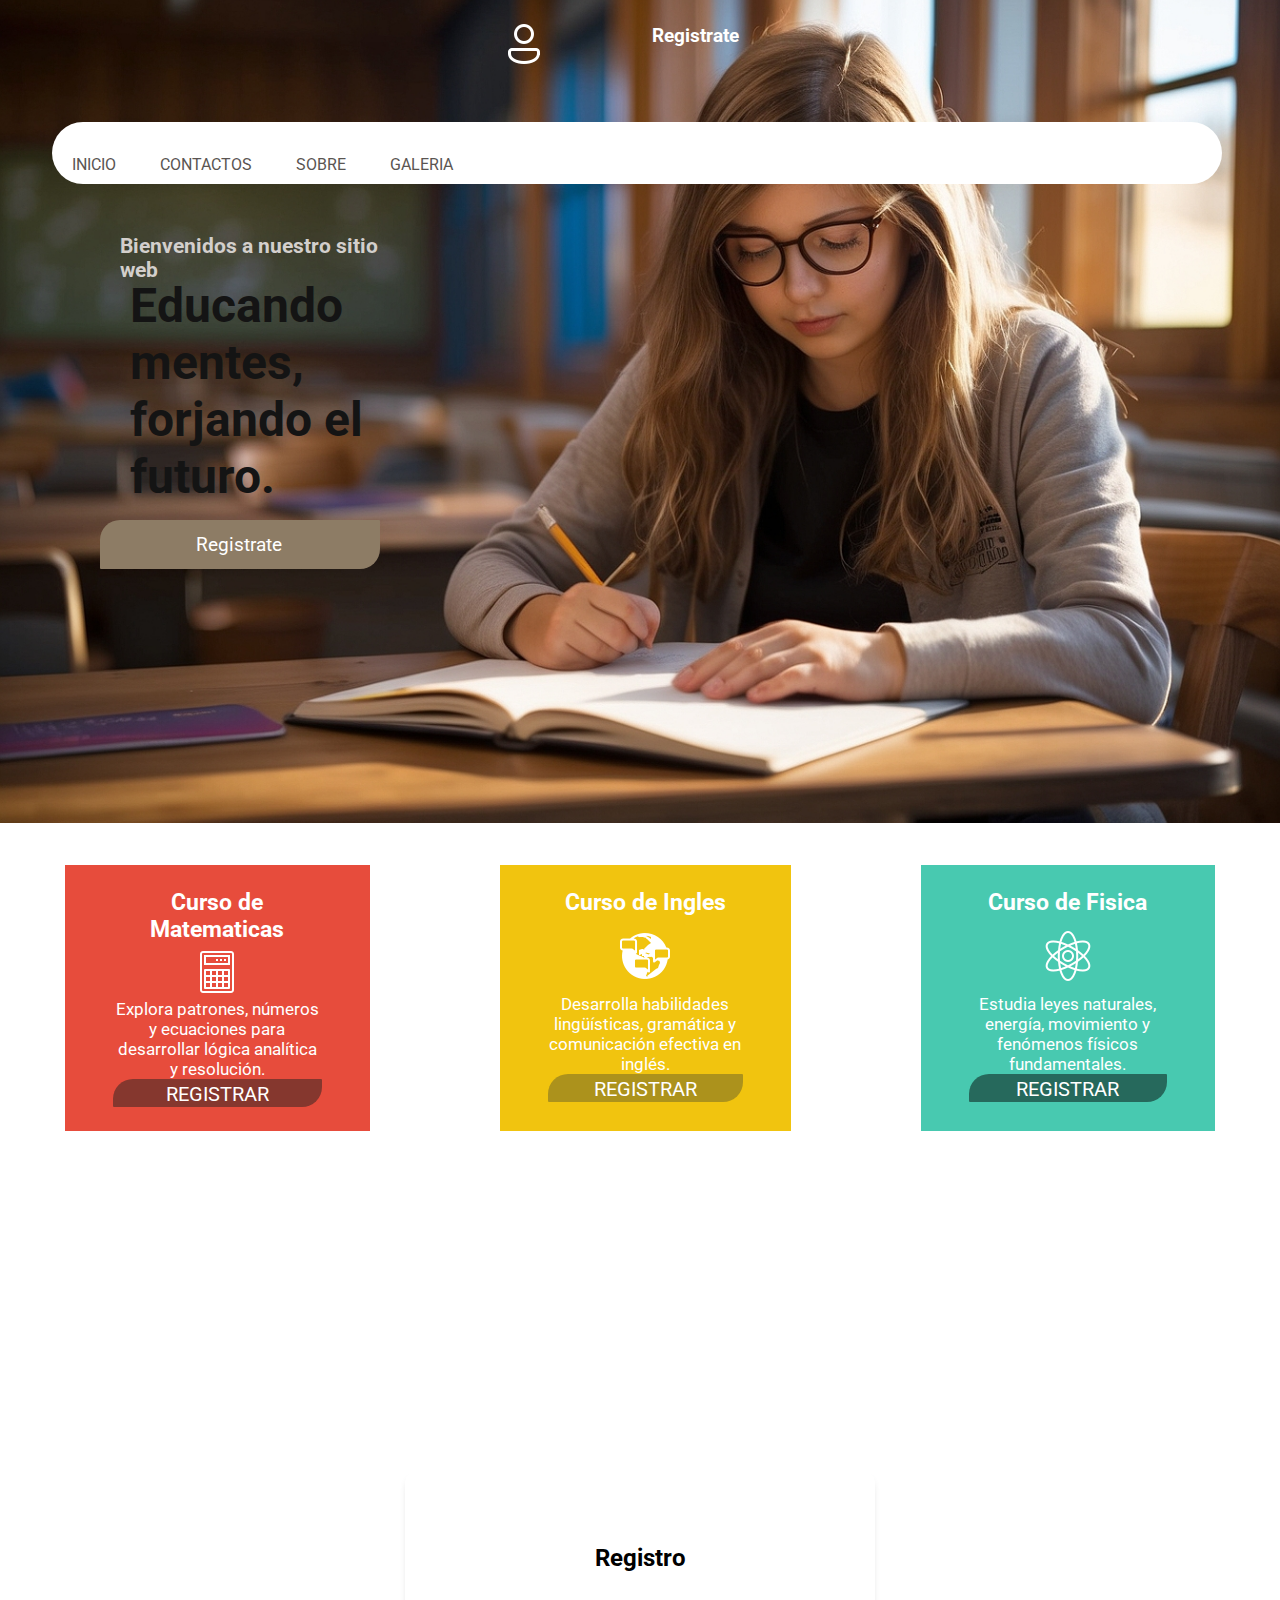
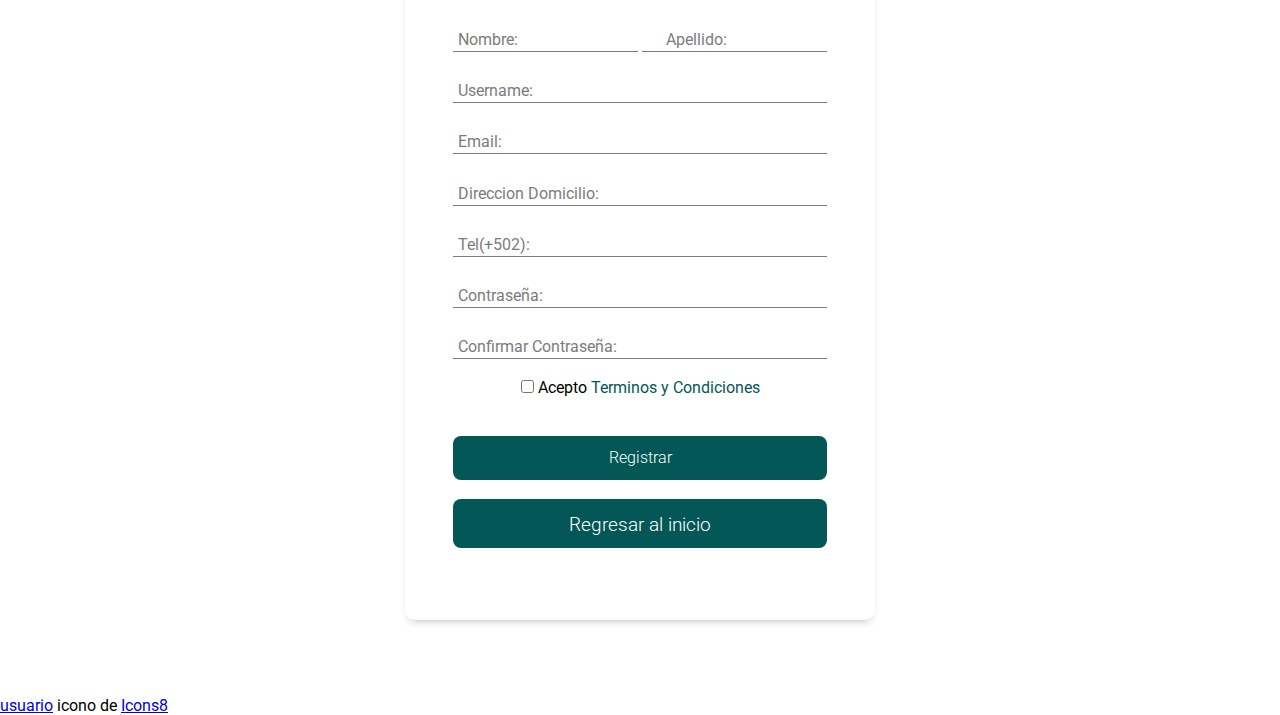
<file: Index.html>
<!DOCTYPE html>
<html lang="es">
<head>
    <meta charset="UTF-8">
    <meta name="viewport" content="width=device-width, initial-scale=1.0">
    <title>Kids Garden</title>
    <link rel="stylesheet" href="css/estilos.css"> 
</head>
<body>
    <section id="inicio"></section>
    <header>
        <img src="jpg/icons8-usuario-48.png" alt="">
        <nav class="nave">
            <h4 id="usuario" class="usuario"><a class="input_container" href="#cuerpo">Registrate</a></h4>
        <ul class="menu">
            <li><a href="#">INICIO</a></li>
            <li><a href="#">CONTACTOS</a></li>
            <li><a href="#">SOBRE</a></li>
            <li><a href="#">GALERIA</a></li>
        </ul>
        </nav>
        <h3 class="sub_title">Bienvenidos a nuestro sitio web</h3>
        <h1 class="titulo">Educando mentes, forjando el futuro.</h1>
        <div class="container"><a class="input_container" href="#cuerpo">Registrate</a></div>
    </header>
    <div class="group_cards">
        <div class="tarjeta1">
            <h3 class="titu_curso">Curso de Matematicas</h3>
            <img src="jpg/icons8-calculadora-50.png" class="calculadora">
            <p class="text">Explora patrones, números y ecuaciones para desarrollar lógica analítica y resolución.</p>
            <div class="registro_mate"><a href="paginas/mate.html" class="a_redirigir">REGISTRAR</a></div>
            
        </div>
        <div class="tarjeta2">
            <h3 class="titu_curso">Curso de Ingles</h3>
            <div class="contorno">
                <img src="jpg/icons8-idioma-50.png" class="idioma">
            </div>
            <p class="text">Desarrolla habilidades lingüísticas, gramática y comunicación efectiva en inglés.</p>
            <div class="registro_ingle"><a href="paginas/ingles.html" class="a_redirigir">REGISTRAR</a></div>
            
        </div>
        <div class="tarjeta3">
            <h3 class="titu_curso">Curso de Fisica</h3>
            <div class="contorno">
                <img src="jpg/icons8-física-50.png" class="idioma">
            </div>
            <p class="text">Estudia leyes naturales, energía, movimiento y fenómenos físicos fundamentales.</p>
            <div class="registro_fifu"><a href="paginas/fifu.html" class="a_redirigir">REGISTRAR</a></div>
            
        </div> 
    </div>
    <section id="cuerpo">
        <div class="cuerpo" >
            <form action="" class="form" novalidate>
                <h2 class="form_tite">Registro</h2>
                <div class="form_container">
                    <div class="form_group">
                        <input type="text"  name="nombre" id="nombre" class="input_one" placeholder=" ">
                        <label for="nombre" class="label1">Nombre:</label>
                        <span class="line_one"></span>
                        <input type="text"  name="apellido" id="apellido" class="input_two" placeholder=" ">
                        <label for="apellido" class="label2">Apellido:</label>
                        <span class="line_two"></span>
                        <div class="error"></div>
                    </div>
                    <div class="form_group">
                        <input type="text"  name="user" id="user" class="form_input" placeholder=" ">
                        <label for="user" class="form_label">Username:</label>
                        <span class="form_line"></span>
                        <div class="error"></div>
                    </div>
                    <div class="form_group">
                        <input type="text"  name="email" id="email" class="form_input" placeholder=" ">
                        <label for="email" class="form_label">Email:</label>
                        <span class="form_line"></span>
                        <div class="error"></div>
                    </div>
                    <div class="form_group">
                        <input type="text"  name="adress" id="adress" class="form_input" placeholder=" ">
                        <label for="adress" class="form_label">Direccion Domicilio:</label>
                        <span class="form_line"></span>
                        <div class="error"></div>
                    </div>
                    <div class="form_group">
                        <input type="number"  name="num" id="num" class="form_input" placeholder=" " min="8" max="8">
                        <label for="num" class="form_label">Tel(+502):</label>
                        <span class="form_line"></span>
                        <div class="error"></div>
                    </div>
                    <div class="form_group">
                        <input type="password"  name="pass" id="pass" class="form_input" placeholder=" ">
                        <label for="pass" class="form_label">Contraseña:</label>
                        <span class="form_line"></span>
                        <div class="error"></div>
                    </div>
                    <div class="form_group">
                        <input type="password"  name="pass" id="pass" class="form_input" placeholder=" ">
                        <label for="pass" class="form_label">Confirmar Contraseña:</label>
                        <span class="form_line"></span>
                        <div class="error"></div>
                    </div>
                    <div><input type="checkbox"> Acepto <a href="#" class="regi_a">Terminos y Condiciones</a></div>
                    <h4 id="guardado" class="guardado"></h4>
                    <input type="submit" class="form_submit" value="Registrar"  onclick="">
                    <div class="form_submit"><a class="input_container" href="#inicio">Regresar al inicio</a></div>
                </div>
            </form>
            <div class="error"></div>
        </div>
    </section>
    <a target="_blank" href="https://icons8.com/icon/zxB19VPoVLjK/usuario">usuario</a> icono de <a target="_blank" href="https://icons8.com">Icons8</a>
</body>
<script src="js/registro.js"></script>
</html>
</file>
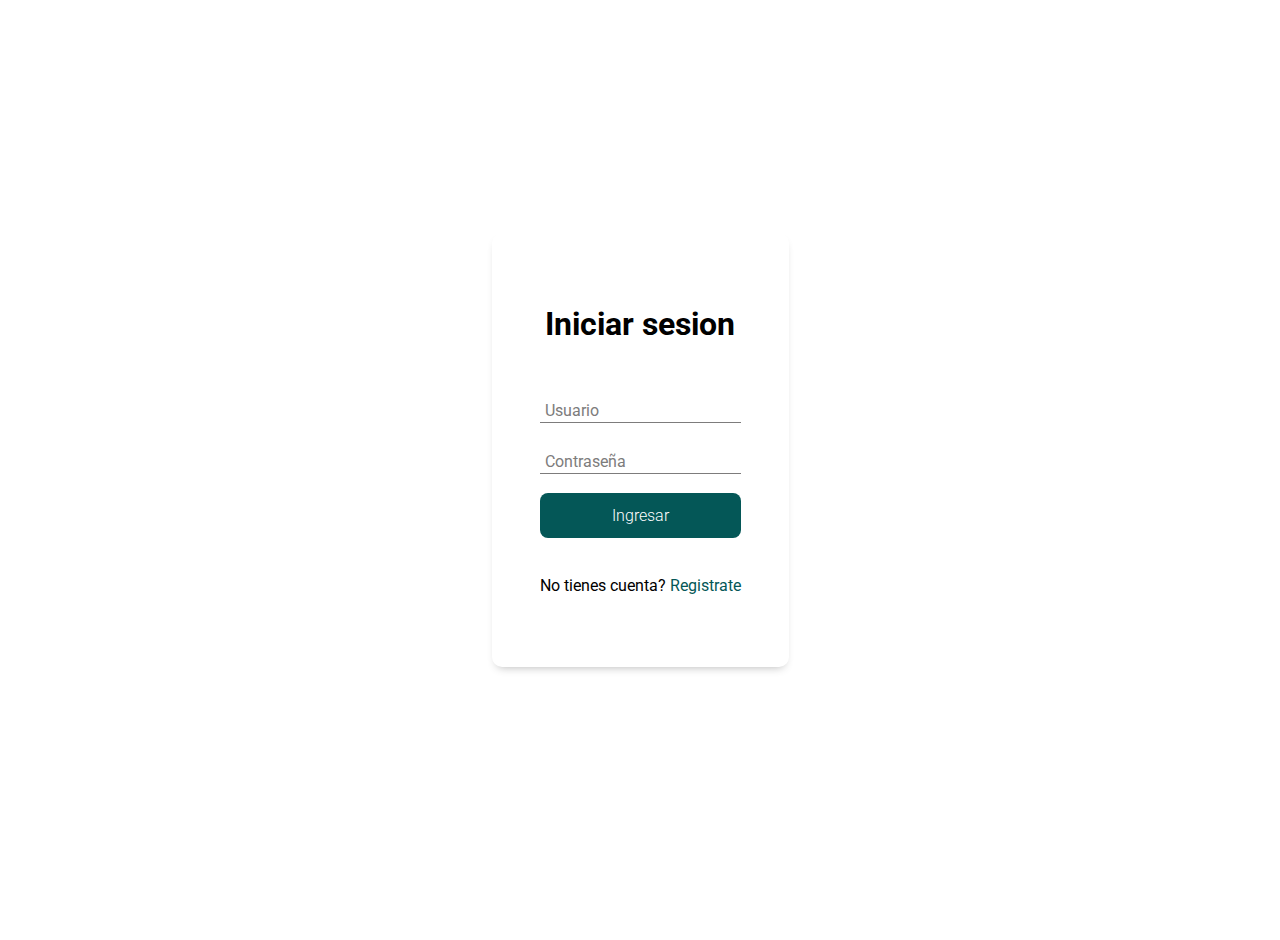
<file: paginas/fifu.html>
<!DOCTYPE html>
<html lang="es">
<head>
    <meta charset="UTF-8">
    <meta name="viewport" content="width=device-width, initial-scale=1.0">
    <title>Curso de Fisica</title>
</head>
<body>
    <div class="cuerpo">
        <form class="form" calaction="datos.js">
            <h2 class="form_title">Iniciar sesion</h2>
            <div class="form_container">
                <div class="form_group">
                    <input type="text" name="user" id="user" class="form_input" placeholder=" ">
                    <label for="user" class="form_label">Usuario</label>
                    <span class="form_line"></span>
                </div>
                <div class="form_group">
                    <input type="password" name="pass" id="pass" class="form_input" placeholder=" ">
                    <label for="pass" class="form_label">Contraseña </label>
                    <span class="form_line"></span>
                </div>
                <button id="botton" class="form_submit" onclick="mostar()" href="#prueba"><a href="#prueba">Ingresar</a></button>
                <h4 id="respuesta"></h4>
                <p id="respuesta" >No tienes cuenta? <a href="#" class="regi_a">Registrate</a></p>
            </div>
        </form>
    </div>
    <section id="prueba" class="prueba"></section>
    <div id="show">
        <div class="contenido">
            <img class="img_mate" src="../jpg/estudiante_fifu.jpg" >
            <div class="texto">
                <h3>Curso de Fisica</h3>
                <p >Introduccion a conceptos fundamentales que rigen el mundo físico que nos rodea. Los temas abarcan la mecánica, explorando el movimiento y las fuerzas; la termodinámica, que trata el calor y la energía; la electricidad y el magnetismo, que revelan los secretos de la electricidad y los imanes; y la óptica, que se ocupa del comportamiento de la luz. Además, se exploran principios básicos de la física cuántica y la relatividad. Este curso busca proporcionar a los principiantes una comprensión inicial de los fenómenos físicos, fomentando la curiosidad y sentando las bases para futuros estudios en esta disciplina.</p>
            </div>
        </div>
        <div class="test">
            <h1>QUIZ GAME</h1>
            <section id="p0">
                <h4>1- ¿Cuál de las siguientes unidades se utiliza para medir la velocidad?</h4>
                <label class="caja">
                    <input type="radio" value="1" name="p0" onclick="respuesta(0,this)">Newton
                </label>
                <label class="caja">
                    <input type="radio" value="2" name="p0" onclick="respuesta(0,this)">Metro
                </label>
                <label class="caja">
                    <input type="radio" value="3" name="p0" onclick="respuesta(0,this)">Kilometro por hora
                </label>
            </section>
            <section id="p1">
                <h4>2- ¿Qué ley de la física establece que "a toda acción le corresponde una reacción igual pero opuesta"?</h4>
                <label class="caja">
                    <input type="radio" value="1" name="p1"onclick="respuesta(1,this)">Ley de Coulomb
                </label>
                <label class="caja">
                    <input type="radio" value="2" name="p1"onclick="respuesta(1,this)">Ley de Newton
                </label>
                <label class="caja">
                    <input type="radio" value="3" name="p1" onclick="respuesta(1,this)">Ley de Ohm
                </label>
            </section>
            <section id="p2">
                <h4>3- ¿Cuál de las siguientes fuentes de energía es renovable?</h4>
                <label class="caja">
                    <input type="radio" value="1" name="p2" onclick="respuesta(2,this)">Carbon
                </label>
                <label class="caja">
                    <input type="radio" value="2" name="p2" onclick="respuesta(2,this)">Petroleo
                </label>
                <label class="caja">
                    <input type="radio" value="3" name="p2" onclick="respuesta(2,this)">Solar
                </label>
            </section>
            <section id="p3">
                <h4>4- ¿En qué unidad se mide la corriente eléctrica?</h4>
                <label class="caja">
                    <input type="radio" value="1" name="p3" onclick="respuesta(3,this)">Voltio
                </label>
                <label class="caja">
                    <input type="radio" value="2" name="p3"onclick="respuesta(3,this)">Amperio
                </label>
                <label class="caja">
                    <input type="radio" value="3" name="p3"onclick="respuesta(3,this)">Ohmio
                </label>
            </section>
            <section id="p4">
                <h4>5-  ¿Qué tipo de energía posee un objeto en movimiento?</h4>
                <label class="caja">
                    <input type="radio" value="1" name="p4" onclick="respuesta(4,this)">Energia termica
                </label>
                <label class="caja">
                    <input type="radio" value="2" name="p4" onclick="respuesta(4,this)">Energia potencial
                </label>
                <label class="caja">
                    <input type="radio" value="3" name="p4" onclick="respuesta(4,this)">Energia cinetica
                </label>
            </section>
            <button onclick="corregir()" class="boton_test">CORREGIR</button>
            <h2>Cantidad acertadas: <span id="resultado"></span></h2>
        </div>
    </div>
    
</body>
<script>
 function mostar() {
     let user = document.querySelector("#user").value
     let pass = document.querySelector("#pass").value
     let correcto=document.getElementById("respuesta")
     let incorrecto=document.getElementById("guardado")
     if (user=='alumno'&&pass=='2023') {
         document.getElementById('show').style.display='block';
         correcto.innerText='Cuenta verificada.'
         correcto.style.color='green';
     }else{
         correcto.innerText='Ingreso mal el usuario/contraseña'
         correcto.style.color='red';
     }
 }
    let correctas=[3,2,3,2,3]
    let opcion_elegida=[]
    let cantidad_correcta=0
    function respuesta(num_pregunta,selccionada) {
        opcion_elegida[num_pregunta]=selccionada.value
        id="p" + num_pregunta
        labels = document.getElementById(id).childNodes
        labels[3].style.backgroundColor="white"
        labels[5].style.backgroundColor="white"
        labels[7].style.backgroundColor="white"

        selccionada.parentNode.style.backgroundColor="rgb(163, 163, 177)"
    }
    function corregir(){
        cantidad_correcta=0
        for (i=0; i<correctas.length;i++) {
            if (correctas[i]==opcion_elegida[i]) {
                cantidad_correcta++
            }
        }
        document.getElementById("resultado").innerText = cantidad_correcta+'/5'
        
    }
</script>
<style>
  /* @import url('https://fonts.googleapis.com/css2?family=Roboto:ital,wght@0,400;0,500;0,700;1,300&display=swap'); */
  @import url('https://fonts.googleapis.com/css2?family=Courier+Prime&family=Didact+Gothic&family=Poppins:wght@100&family=Questrial&family=Roboto:ital,wght@0,400;0,500;0,700;1,300&display=swap');
*{
    margin: 0;
    padding: 0; 
    box-sizing: border-box;
    font-family: 'Courier Prime', monospace;
    font-family: 'Didact Gothic', sans-serif;
    font-family: 'Poppins', sans-serif;
    font-family: 'Questrial', sans-serif;
    font-family: 'Roboto', sans-serif;
}
.prueba{
    border: none;
}
a{
    text-decoration: none;
    color: #fff;
}
html{
    scroll-behavior: smooth;
}
h1{
    text-align: center;
    background-color: black;
    color: #fff;
    padding: 10px 0;
}
#show{
    display: none;
}
.test{
    max-width: 700px;
    margin: auto;
    padding: 20px;
    
}
section{
    border: 2px solid rgb(19, 17, 24);
    border-radius: 7px;
    padding: 10px;
    margin: 10px 0;
}
.caja{
    display: block;
    padding: 7px;
    border-radius: 7px;
    cursor: pointer;
    border: 1px dashed #ccc;
    margin-bottom: 3px;
}
.caja:hover{
    background: rgb(163, 163, 177);
}
.boton_test{
    width: 80%;
    display: block;
    margin: auto;
    padding: 10px;
    background-color: white;
    color: black;
    border-radius: black;
    cursor: pointer;
    border-radius: 10px;
}
.boton_test:hover{
    background: #000;
    color: #ccc;
}
h2{
    text-align: center;
}
#resultado{
    font-size: 30px;
    color: darkred;
}
.img_mate{
    margin: 50px ;
    width: 500px;
}
.contenido{
    display: flex;

}
h3{
    position: relative;
    left: 100px;
    top: -10px;
    font-size: 30px;
    text-align: justify;
}
.texto{
    margin: 100px;
    position: relative;
    top: 30px;
    left: -90px;
    text-align: justify;
    font-size: large;
}
.cuerpo{
    background-color: #fff;
    background-size: 20px 20px;
    background-position: 0 0,10px 10px;  
    display: flex;
    min-height: 100vh;
}
.form{
    background-color: #fff;
    margin: auto;
    width: 90%
    max-width: 100px; 
    padding: 4.5em 3em;
    border-radius: 10px;
    box-shadow: 0 5px 10px -5px rgb(0 0 0 / 30%);    
    text-align: center;  
}

.form_title{
    font-size: 2rem;
    margin-bottom: 1em;
}
.form_container{
    margin-top: 3em;
    display: grid;
    gap: 1.2em;
}
.form_group{
    position: relative;
    --color: #7D7C7C;
}
.form_input{
    width: 100%;
    background: none;
    color: #706c6c;
    font-size: 1;
    padding: .6em .3em;
    border: none;
    outline: none;
    border-bottom: 1px solid var(--color);
    font-family: 'Roboto', sans-serif;
}
.form_input:not(:placeholder-shown){
    color: #4d4646;
}
/* Sirve para mover los input 
en .form_input:not(:placeholder-shown)+.form_label sirve para los placeholder se queden vacios*/
.form_input:focus + .form_label,
.form_input:not(:placeholder-shown)+.form_label{
    transform: translateY(-12px) scale(.7);
    transform-origin: left top;
    color: #17194c;
}
/* el label le damos movimiento */
.form_label{
    color: var(--color);
    cursor: pointer;
    position: absolute;
    
    top: 0;
    left: 5px;
    transform: translateY(10px);
    transition: transform .5s, color .3s;
}
.form_submit{
    background-color: #045757;
    color: #fff;
    font-family: 'Roboto', sans-serif;
    font-weight: 300;
    font-size: 1rem;
    padding: .8em 0;
    border: none;
    border-radius: .5em;
}
.form_line{
    position: absolute;
    bottom: 0;
    left: 0;
    width: 100%;
    height: 1px;
    background-color: #044343;
    transform: scale(0);
    transform: left bottom;
    /* transition: transform .4s;
    animation: spin 1.5s infinite linear; */
}
/* @keyframes spin {
    100%{
        transform: rotate(-360deg);
    }
} */

.form_input:focus ~ .form_line,
.form_input:not(:placeholder-shown)~.form_line{
    transform: scale(1);
}

@media (max-width:425px){
    .form_title{
        font-size: 1.8rem;
    }
}
.regi_a{
    
    color: #045757;
    font-family: 'Roboto', sans-serif;
    text-decoration: none;
    font-size: 1rem;
    padding: .8em 0;
    border: none;
    border-radius: .5em;
}
 #centrar{
text-align: center;
} 

</style>
</html>
</file>
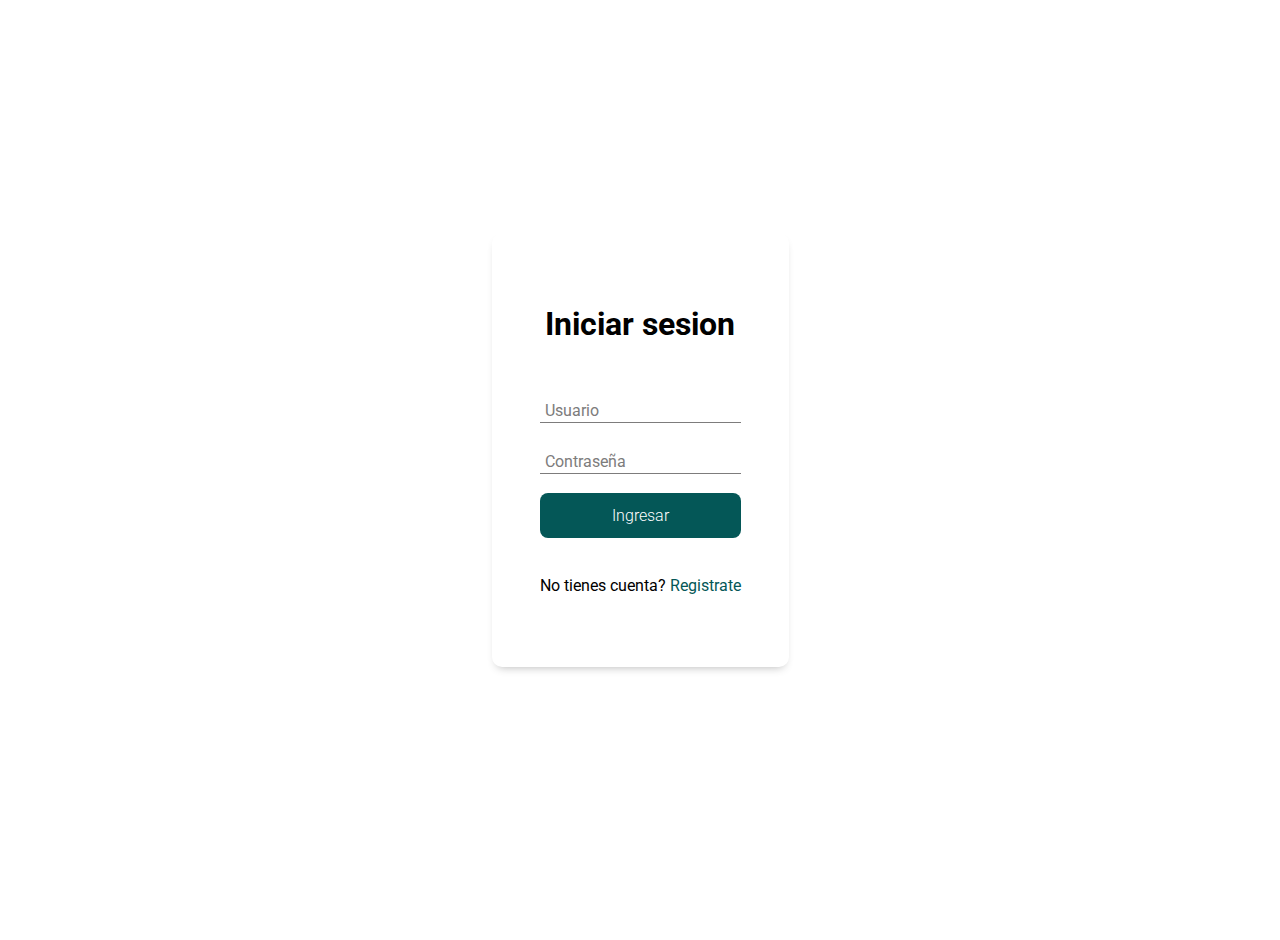
<file: paginas/ingles.html>
<!DOCTYPE html>
<html lang="es">
<head>
    <meta charset="UTF-8">
    <meta name="viewport" content="width=device-width, initial-scale=1.0">
    <title>Curso de Ingles</title>
</head>
<body>
    <div class="cuerpo">
        <form class="form" calaction="datos.js">
            <h2 class="form_title">Iniciar sesion</h2>
            <div class="form_container">
                <div class="form_group">
                    <input type="text" name="user" id="user" class="form_input" placeholder=" ">
                    <label for="user" class="form_label">Usuario</label>
                    <span class="form_line"></span>
                </div>
                <div class="form_group">
                    <input type="password" name="pass" id="pass" class="form_input" placeholder=" ">
                    <label for="pass" class="form_label">Contraseña </label>
                    <span class="form_line"></span>
                </div>
                <button id="botton" class="form_submit" onclick="mostar()" href="#prueba"><a href="#prueba">Ingresar</a></button>
                <h4 id="respuesta"></h4>
                <p id="respuesta" >No tienes cuenta? <a href="#" class="regi_a">Registrate</a></p>
            </div>
        </form>
    </div>
    <section id="prueba" class="prueba"></section>
    <div id="show">
        <div class="contenido">
            <img class="img_mate" src="../jpg/estudiante_ingles.jpg" >
            <div class="texto">
                <h3>Curso de Ingles</h3>
                <p >Los temas incluyen saludos y presentaciones, vocabulario básico relacionado con la vida cotidiana, estructuras gramaticales simples como el presente simple, números y fechas, así como situaciones prácticas como pedir comida o dar direcciones. El objetivo es proporcionar a los estudiantes las herramientas fundamentales para expresarse y comprender conceptos básicos en inglés, facilitando su participación en interacciones comunes.</p>
            </div>
        </div>
        <div class="test">
            <h1>QUIZ GAME</h1>
            <section id="p0">
                <h4>1- ¿Cuál de las siguientes opciones es un pronombre posesivo?</h4>
                <label class="caja">
                    <input type="radio" value="1" name="p0" onclick="respuesta(0,this)">She
                </label>
                <label class="caja">
                    <input type="radio" value="2" name="p0" onclick="respuesta(0,this)">Our
                </label>
                <label class="caja">
                    <input type="radio" value="3" name="p0" onclick="respuesta(0,this)">Run
                </label>
            </section>
            <section id="p1">
                <h4>2- Selecciona la opción que completa correctamente la oración: "He ___ to the store yesterday."</h4>
                <label class="caja">
                    <input type="radio" value="1" name="p1"onclick="respuesta(1,this)">Go
                </label>
                <label class="caja">
                    <input type="radio" value="2" name="p1"onclick="respuesta(1,this)">Went
                </label>
                <label class="caja">
                    <input type="radio" value="3" name="p1" onclick="respuesta(1,this)">Going
                </label>
            </section>
            <section id="p2">
                <h4>3- ¿Cuál es la traducción correcta al inglés de la palabra "mesa"?</h4>
                <label class="caja">
                    <input type="radio" value="1" name="p2" onclick="respuesta(2,this)">Table
                </label>
                <label class="caja">
                    <input type="radio" value="2" name="p2" onclick="respuesta(2,this)">Chair
                </label>
                <label class="caja">
                    <input type="radio" value="3" name="p2" onclick="respuesta(2,this)">Window
                </label>
            </section>
            <section id="p3">
                <h4>4-  Identifica el tiempo verbal en la oración: "I am reading a book."</h4>
                <label class="caja">
                    <input type="radio" value="1" name="p3" onclick="respuesta(3,this)"> Present Simple
                </label>
                <label class="caja">
                    <input type="radio" value="2" name="p3"onclick="respuesta(3,this)"> Present Continuous
                </label>
                <label class="caja">
                    <input type="radio" value="3" name="p3"onclick="respuesta(3,this)">Past Simple
                </label>
            </section>
            <section id="p4">
                <h4>5- ¿Cuál es el antónimo de la palabra "happy"?</h4>
                <label class="caja">
                    <input type="radio" value="1" name="p4" onclick="respuesta(4,this)">Sad
                </label>
                <label class="caja">
                    <input type="radio" value="2" name="p4" onclick="respuesta(4,this)">Angry
                </label>
                <label class="caja">
                    <input type="radio" value="3" name="p4" onclick="respuesta(4,this)">Excited
                </label>
            </section>
            <button onclick="corregir()" class="boton_test">CORREGIR</button>
            <h2>Cantidad acertadas: <span id="resultado"></span></h2>
        </div>
    </div>
    
</body>
<script>
 function mostar() {
     let user = document.querySelector("#user").value
     let pass = document.querySelector("#pass").value
     let correcto=document.getElementById("respuesta")
     let incorrecto=document.getElementById("guardado")
     if (user=='alumno'&&pass=='2023') {
         document.getElementById('show').style.display='block';
         correcto.innerText='Cuenta verificada.'
         correcto.style.color='green';
     }else{
         correcto.innerText='Ingreso mal el usuario/contraseña'
         correcto.style.color='red';
     }
 }
    let correctas=[2,2,1,2,1]
    let opcion_elegida=[]
    let cantidad_correcta=0
    function respuesta(num_pregunta,selccionada) {
        opcion_elegida[num_pregunta]=selccionada.value
        id="p" + num_pregunta
        labels = document.getElementById(id).childNodes
        labels[3].style.backgroundColor="white"
        labels[5].style.backgroundColor="white"
        labels[7].style.backgroundColor="white"

        selccionada.parentNode.style.backgroundColor="rgb(163, 163, 177)"
    }
    function corregir(){
        cantidad_correcta=0
        for (i=0; i<correctas.length;i++) {
            if (correctas[i]==opcion_elegida[i]) {
                cantidad_correcta++
            }
        }
        document.getElementById("resultado").innerText = cantidad_correcta+'/5'
        
    }
</script>
<style>
  /* @import url('https://fonts.googleapis.com/css2?family=Roboto:ital,wght@0,400;0,500;0,700;1,300&display=swap'); */
  @import url('https://fonts.googleapis.com/css2?family=Courier+Prime&family=Didact+Gothic&family=Poppins:wght@100&family=Questrial&family=Roboto:ital,wght@0,400;0,500;0,700;1,300&display=swap');
*{
    margin: 0;
    padding: 0; 
    box-sizing: border-box;
    font-family: 'Courier Prime', monospace;
    font-family: 'Didact Gothic', sans-serif;
    font-family: 'Poppins', sans-serif;
    font-family: 'Questrial', sans-serif;
    font-family: 'Roboto', sans-serif;
}
.prueba{
    border: none;
}
a{
    text-decoration: none;
    color: #fff;
}
html{
    scroll-behavior: smooth;
}
h1{
    text-align: center;
    background-color: black;
    color: #fff;
    padding: 10px 0;
}
#show{
    display: none;
}
.test{
    max-width: 700px;
    margin: auto;
    padding: 20px;
    
}
section{
    border: 2px solid rgb(19, 17, 24);
    border-radius: 7px;
    padding: 10px;
    margin: 10px 0;
}
.caja{
    display: block;
    padding: 7px;
    border-radius: 7px;
    cursor: pointer;
    border: 1px dashed #ccc;
    margin-bottom: 3px;
}
.caja:hover{
    background: rgb(163, 163, 177);
}
.boton_test{
    width: 80%;
    display: block;
    margin: auto;
    padding: 10px;
    background-color: white;
    color: black;
    border-radius: black;
    cursor: pointer;
    border-radius: 10px;
}
.boton_test:hover{
    background: #000;
    color: #ccc;
}
h2{
    text-align: center;
}
#resultado{
    font-size: 30px;
    color: darkred;
}
.img_mate{
    margin: 50px ;
    width: 500px;
}
.contenido{
    display: flex;

}
h3{
    position: relative;
    left: 100px;
    top: -10px;
    font-size: 30px;
    text-align: justify;
}
.texto{
    margin: 100px;
    position: relative;
    top: 30px;
    left: -90px;
    text-align: justify;
    font-size: large;
}
.cuerpo{
    background-color: #fff;
    background-size: 20px 20px;
    background-position: 0 0,10px 10px;  
    display: flex;
    min-height: 100vh;
}
.form{
    background-color: #fff;
    margin: auto;
    width: 90%
    max-width: 100px; 
    padding: 4.5em 3em;
    border-radius: 10px;
    box-shadow: 0 5px 10px -5px rgb(0 0 0 / 30%);    
    text-align: center;  
}

.form_title{
    font-size: 2rem;
    margin-bottom: 1em;
}
.form_container{
    margin-top: 3em;
    display: grid;
    gap: 1.2em;
}
.form_group{
    position: relative;
    --color: #7D7C7C;
}
.form_input{
    width: 100%;
    background: none;
    color: #706c6c;
    font-size: 1;
    padding: .6em .3em;
    border: none;
    outline: none;
    border-bottom: 1px solid var(--color);
    font-family: 'Roboto', sans-serif;
}
.form_input:not(:placeholder-shown){
    color: #4d4646;
}
/* Sirve para mover los input 
en .form_input:not(:placeholder-shown)+.form_label sirve para los placeholder se queden vacios*/
.form_input:focus + .form_label,
.form_input:not(:placeholder-shown)+.form_label{
    transform: translateY(-12px) scale(.7);
    transform-origin: left top;
    color: #17194c;
}
/* el label le damos movimiento */
.form_label{
    color: var(--color);
    cursor: pointer;
    position: absolute;
    
    top: 0;
    left: 5px;
    transform: translateY(10px);
    transition: transform .5s, color .3s;
}
.form_submit{
    background-color: #045757;
    color: #fff;
    font-family: 'Roboto', sans-serif;
    font-weight: 300;
    font-size: 1rem;
    padding: .8em 0;
    border: none;
    border-radius: .5em;
}
.form_line{
    position: absolute;
    bottom: 0;
    left: 0;
    width: 100%;
    height: 1px;
    background-color: #044343;
    transform: scale(0);
    transform: left bottom;
    /* transition: transform .4s;
    animation: spin 1.5s infinite linear; */
}
/* @keyframes spin {
    100%{
        transform: rotate(-360deg);
    }
} */

.form_input:focus ~ .form_line,
.form_input:not(:placeholder-shown)~.form_line{
    transform: scale(1);
}

@media (max-width:425px){
    .form_title{
        font-size: 1.8rem;
    }
}
.regi_a{
    
    color: #045757;
    font-family: 'Roboto', sans-serif;
    text-decoration: none;
    font-size: 1rem;
    padding: .8em 0;
    border: none;
    border-radius: .5em;
}
 #centrar{
text-align: center;
} 

</style>
</html>
</file>
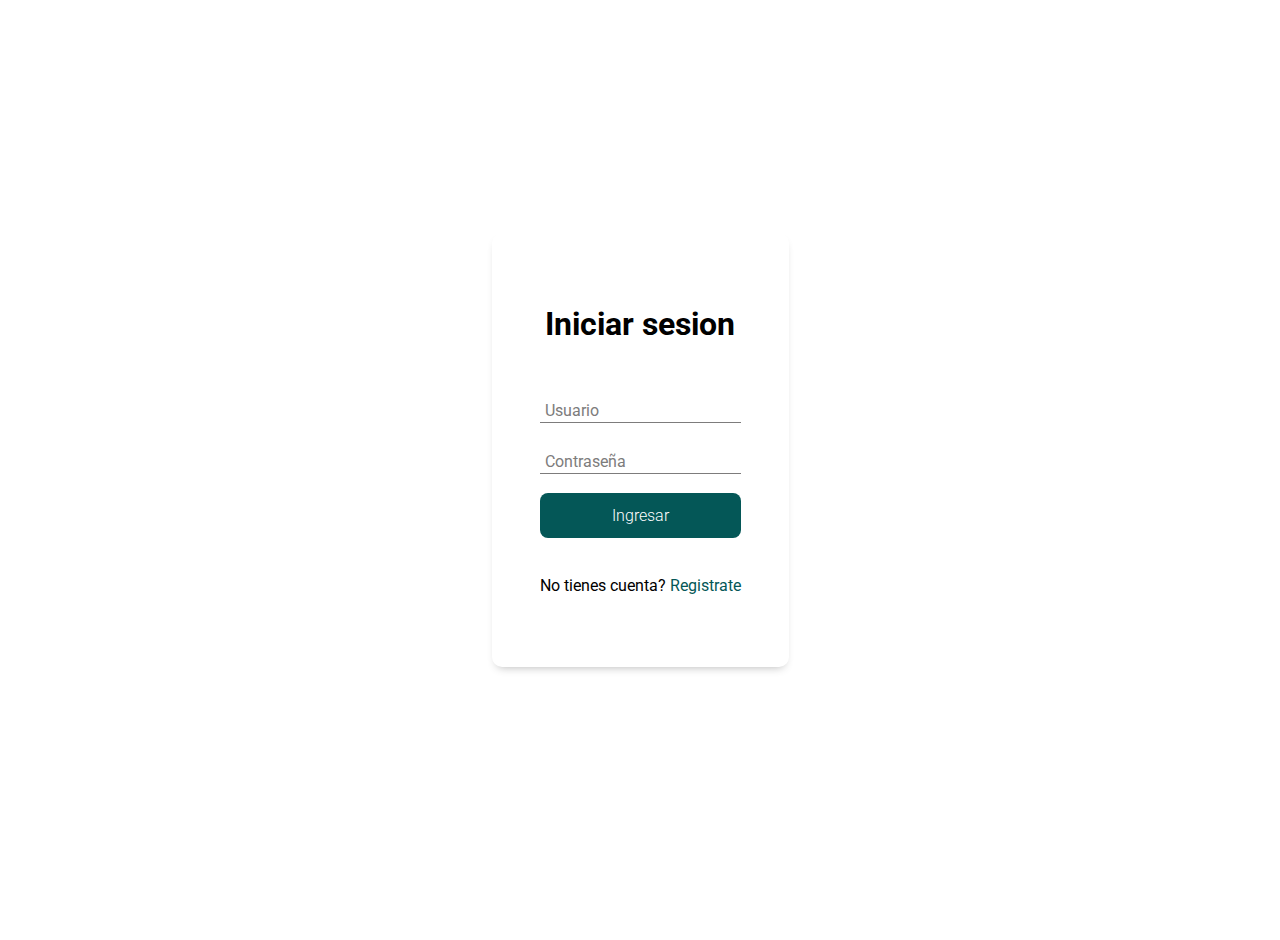
<file: paginas/mate.html>
<!DOCTYPE html>
<html lang="es">
<head>
    <meta charset="UTF-8">
    <meta name="viewport" content="width=device-width, initial-scale=1.0">
    <title>Curso de matematica</title>
</head>
<body>
    <div class="cuerpo">
        <form class="form" calaction="datos.js">
            <h2 class="form_title">Iniciar sesion</h2>
            <div class="form_container">
                <div class="form_group">
                    <input type="text" name="user" id="user" class="form_input" placeholder=" ">
                    <label for="user" class="form_label">Usuario</label>
                    <span class="form_line"></span>
                </div>
                <div class="form_group">
                    <input type="password" name="pass" id="pass" class="form_input" placeholder=" ">
                    <label for="pass" class="form_label">Contraseña </label>
                    <span class="form_line"></span>
                </div>
                <button id="botton" class="form_submit" onclick="mostar()" href="#prueba"><a href="#prueba">Ingresar</a></button>
                <h4 id="respuesta"></h4>
                <p id="respuesta" >No tienes cuenta? <a href="#" class="regi_a">Registrate</a></p>
            </div>
        </form>
    </div>
    <section id="prueba" class="prueba"></section>
    <div id="show">
        <div class="contenido">
            <img class="img_mate" src="../jpg/estudiante_mate.jpg" >
            <div class="texto">
                <h3>Curso de matematica</h3>
                <p >Conceptos básicos como números, operaciones aritméticas (suma, resta, multiplicación, división), fracciones, decimales, porcentajes, geometría elemental (formas y medidas), y resolución de problemas simples. El objetivo es establecer una base sólida para futuros estudios matemáticos.</p>
            </div>
        </div>
        <div class="test">
            <h1>QUIZ GAME</h1>
            <section id="p0">
                <h4>1- ¿Cuál es el resultado de la multiplicación 8 x 7?</h4>
                <label class="caja">
                    <input type="radio" value="1" name="p0" onclick="respuesta(0,this)">63
                </label>
                <label class="caja">
                    <input type="radio" value="2" name="p0" onclick="respuesta(0,this)">56
                </label>
                <label class="caja">
                    <input type="radio" value="3" name="p0" onclick="respuesta(0,this)">75
                </label>
            </section>
            <section id="p1">
                <h4>2- ¿Si un rectángulo tiene lados de 5 y 8 unidades, ¿cuál es su área?</h4>
                <label class="caja">
                    <input type="radio" value="1" name="p1"onclick="respuesta(1,this)">El área del rectángulo es 55 unidades cuadradas (5 x 11).
                </label>
                <label class="caja">
                    <input type="radio" value="2" name="p1"onclick="respuesta(1,this)">El área del rectángulo es 20 unidades cuadradas (5 x 4).
                </label>
                <label class="caja">
                    <input type="radio" value="3" name="p1" onclick="respuesta(1,this)">El área del rectángulo es 40 unidades cuadradas (5 x 8).
                </label>
            </section>
            <section id="p2">
                <h4>3- ¿Cómo se llama la línea que divide un círculo por la mitad?</h4>
                <label class="caja">
                    <input type="radio" value="1" name="p2" onclick="respuesta(2,this)">Radio
                </label>
                <label class="caja">
                    <input type="radio" value="2" name="p2" onclick="respuesta(2,this)">Diametro
                </label>
                <label class="caja">
                    <input type="radio" value="3" name="p2" onclick="respuesta(2,this)">Perimetro
                </label>
            </section>
            <section id="p3">
                <h4>4- Resuelve la ecuación: 2x + 5 = 11.?</h4>
                <label class="caja">
                    <input type="radio" value="1" name="p3" onclick="respuesta(3,this)">x=3
                </label>
                <label class="caja">
                    <input type="radio" value="2" name="p3"onclick="respuesta(3,this)">x=0
                </label>
                <label class="caja">
                    <input type="radio" value="3" name="p3"onclick="respuesta(3,this)">x=11
                </label>
            </section>
            <section id="p4">
                <h4>5- Si un viaje dura 2.5 horas a una velocidad constante de 60 km/h, ¿cuál es la distancia recorrida??</h4>
                <label class="caja">
                    <input type="radio" value="1" name="p4" onclick="respuesta(4,this)">La distancia recorrida es 150 kilómetros
                </label>
                <label class="caja">
                    <input type="radio" value="2" name="p4" onclick="respuesta(4,this)">La distancia recorrida es 175 kilómetros
                </label>
                <label class="caja">
                    <input type="radio" value="3" name="p4" onclick="respuesta(4,this)">La distancia recorrida es 120 kilómetros
                </label>
            </section>
            <button onclick="corregir()" class="boton_test">CORREGIR</button>
            <h2>Cantidad acertadas: <span id="resultado"></span></h2>
        </div>
    </div>
    
</body>
<script>
 function mostar() {
     let user = document.querySelector("#user").value
     let pass = document.querySelector("#pass").value
     let correcto=document.getElementById("respuesta")
     let incorrecto=document.getElementById("guardado")
     if (user=='alumno'&&pass=='2023') {
         document.getElementById('show').style.display='block';
         correcto.innerText='Cuenta verificada.'
         correcto.style.color='green';
     }else{
         correcto.innerText='Ingreso mal el usuario/contraseña'
         correcto.style.color='red';
     }
 }
    let correctas=[2,3,2,1,1]
    let opcion_elegida=[]
    let cantidad_correcta=0
    function respuesta(num_pregunta,selccionada) {
        opcion_elegida[num_pregunta]=selccionada.value
        id="p" + num_pregunta
        labels = document.getElementById(id).childNodes
        labels[3].style.backgroundColor="white"
        labels[5].style.backgroundColor="white"
        labels[7].style.backgroundColor="white"

        selccionada.parentNode.style.backgroundColor="rgb(163, 163, 177)"
    }
    function corregir(){
        cantidad_correcta=0
        for (i=0; i<correctas.length;i++) {
            if (correctas[i]==opcion_elegida[i]) {
                cantidad_correcta++
            }
        }
        document.getElementById("resultado").innerText = cantidad_correcta+'/5'
        
    }
</script>
<style>
  /* @import url('https://fonts.googleapis.com/css2?family=Roboto:ital,wght@0,400;0,500;0,700;1,300&display=swap'); */
  @import url('https://fonts.googleapis.com/css2?family=Courier+Prime&family=Didact+Gothic&family=Poppins:wght@100&family=Questrial&family=Roboto:ital,wght@0,400;0,500;0,700;1,300&display=swap');
*{
    margin: 0;
    padding: 0; 
    box-sizing: border-box;
    font-family: 'Courier Prime', monospace;
    font-family: 'Didact Gothic', sans-serif;
    font-family: 'Poppins', sans-serif;
    font-family: 'Questrial', sans-serif;
    font-family: 'Roboto', sans-serif;
}
.prueba{
    border: none;
}
a{
    text-decoration: none;
    color: #fff;
}
html{
    scroll-behavior: smooth;
}
h1{
    text-align: center;
    background-color: black;
    color: #fff;
    padding: 10px 0;
}
#show{
    display: none;
}
.test{
    max-width: 700px;
    margin: auto;
    padding: 20px;
    
}
section{
    border: 2px solid rgb(19, 17, 24);
    border-radius: 7px;
    padding: 10px;
    margin: 10px 0;
}
.caja{
    display: block;
    padding: 7px;
    border-radius: 7px;
    cursor: pointer;
    border: 1px dashed #ccc;
    margin-bottom: 3px;
}
.caja:hover{
    background: rgb(163, 163, 177);
}
.boton_test{
    width: 80%;
    display: block;
    margin: auto;
    padding: 10px;
    background-color: white;
    color: black;
    border-radius: black;
    cursor: pointer;
    border-radius: 10px;
}
.boton_test:hover{
    background: #000;
    color: #ccc;
}
h2{
    text-align: center;
}
#resultado{
    font-size: 30px;
    color: darkred;
}
.img_mate{
    margin: 50px ;
    width: 500px;
}
.contenido{
    display: flex;

}
h3{
    position: relative;
    left: 100px;
    top: -10px;
    font-size: 30px;
    text-align: justify;
}
.texto{
    margin: 100px;
    position: relative;
    top: 30px;
    left: -90px;
    text-align: justify;
    font-size: large;
}
.cuerpo{
    background-color: #fff;
    background-size: 20px 20px;
    background-position: 0 0,10px 10px;  
    display: flex;
    min-height: 100vh;
}
.form{
    background-color: #fff;
    margin: auto;
    width: 90%
    max-width: 100px; 
    padding: 4.5em 3em;
    border-radius: 10px;
    box-shadow: 0 5px 10px -5px rgb(0 0 0 / 30%);    
    text-align: center;  
}

.form_title{
    font-size: 2rem;
    margin-bottom: 1em;
}
.form_container{
    margin-top: 3em;
    display: grid;
    gap: 1.2em;
}
.form_group{
    position: relative;
    --color: #7D7C7C;
}
.form_input{
    width: 100%;
    background: none;
    color: #706c6c;
    font-size: 1;
    padding: .6em .3em;
    border: none;
    outline: none;
    border-bottom: 1px solid var(--color);
    font-family: 'Roboto', sans-serif;
}
.form_input:not(:placeholder-shown){
    color: #4d4646;
}
/* Sirve para mover los input 
en .form_input:not(:placeholder-shown)+.form_label sirve para los placeholder se queden vacios*/
.form_input:focus + .form_label,
.form_input:not(:placeholder-shown)+.form_label{
    transform: translateY(-12px) scale(.7);
    transform-origin: left top;
    color: #17194c;
}
/* el label le damos movimiento */
.form_label{
    color: var(--color);
    cursor: pointer;
    position: absolute;
    
    top: 0;
    left: 5px;
    transform: translateY(10px);
    transition: transform .5s, color .3s;
}
.form_submit{
    background-color: #045757;
    color: #fff;
    font-family: 'Roboto', sans-serif;
    font-weight: 300;
    font-size: 1rem;
    padding: .8em 0;
    border: none;
    border-radius: .5em;
}
.form_line{
    position: absolute;
    bottom: 0;
    left: 0;
    width: 100%;
    height: 1px;
    background-color: #044343;
    transform: scale(0);
    transform: left bottom;
    /* transition: transform .4s;
    animation: spin 1.5s infinite linear; */
}
/* @keyframes spin {
    100%{
        transform: rotate(-360deg);
    }
} */

.form_input:focus ~ .form_line,
.form_input:not(:placeholder-shown)~.form_line{
    transform: scale(1);
}

@media (max-width:425px){
    .form_title{
        font-size: 1.8rem;
    }
}
.regi_a{
    
    color: #045757;
    font-family: 'Roboto', sans-serif;
    text-decoration: none;
    font-size: 1rem;
    padding: .8em 0;
    border: none;
    border-radius: .5em;
}
 #centrar{
text-align: center;
} 

</style>
</html>
</file>
<file: css/estilos.css>
@import url('https://fonts.googleapis.com/css2?family=Courier+Prime&family=Didact+Gothic&family=Questrial&family=Roboto:ital,wght@0,400;0,500;0,700;1,300&display=swap');*{
    margin: 0;
    padding: 0;
    -webkit-box-sizing: border-box;
    -moz-box-sizing: border-box;
    box-sizing: border-box;

    font-family: 'Courier Prime', monospace;
    font-family: 'Didact Gothic', sans-serif;
    font-family: 'Questrial', sans-serif;
    font-family: 'Roboto', sans-serif;
}
header{
    background-image: url(../jpg/estudiante_1.jpg);
    background-repeat: no-repeat;
    background-size: contain;
    position: relative;
    top: -30px;
    padding: 500px;
}

.nave{
    background: #fff;
    width: 1170px;
    margin: -400px auto;
    position: relative;
    left: -160%;
    border-radius: 50px 50px 50px 50px;
}
.nave ul{
    list-style: none;
}
.menu > li{
    position: relative;
    top: -30%;
    display: inline-block; /*sirve para poner las palabra en una sola linea */
}
.menu > li > a{
    display: block;
    padding: 10px 20px;
    text-decoration: none;
    color: #5a5552;
}
.sub_title{
    color: #d3cfcc;
    position: relative;
    top: 450px;
    left: -370px;
    font-size: 130%;
    margin: -10px;
}
.titulo{
    color: #141414;
    position: relative;
    top: 455px;
    left: -370px;
    font-size: 300%;
}
.input_container,.a{
    width: 100%;
    background: none;
    color: #ffffff;
    font-size: 1.2rem;
    padding: .6em 5em;
    border: none;
    outline: none;
    border-bottom: 1px solid var(--color);
    position: relative;
    text-decoration: none;
}
.titu_curso{
 font-size: 95%;
}
.text{
    font-size: 70%;
}
.contorno{
    padding: 11px;
}

.container{
    border-radius: 20px 1px 20px 1px;
    position: relative;
    top: 470px;
    left: -400px;
    background-color: #8d7c65;
    padding: .8em 0;
    border: none;
}
.a_redirigir{
    text-decoration: none;
    color: #fff;
    font-size:20px;
}
.registro_mate{
   position: relative;
   border-radius: 20px 1px 20px 1px;
   background-color: #85372e;
}
.registro_ingle{
    position: relative;
    border-radius: 20px 1px 20px 1px;
    background-color: #ac921c;
 }
 .registro_fifu{
    position: relative;
    border-radius: 20px 1px 20px 1px;
    background-color: #26695c;
 }
.group_cards{
    display: flex;
}
.tarjeta1,.tarjeta2,.tarjeta3{
    margin: 65px;    
    text-align: center;
    font-size: x-large;
    overflow-wrap: normal;
    padding: 1em 2em;
    background: #977f6f;
   
    position: relative;
    top: -200px;

}
.tarjeta1{
    background-color: #E74C3C;
    color: #fff;
}
.tarjeta2{
    background-color: #F1C40F; 
    color: #fff;
}
.tarjeta3{
    background-color: #48C9B0;
    color: #fff;
}

.input_curso{
    border-radius: 25px 20px 25px 20px;
    position: relative;
    top: -1px;
    background-color: rgb(255, 254, 253);
    padding: .91em 0;
    border: none;
}
.usuario{
    color: #fff;
    position: relative;
    top: -98px;
    left: 28em;
    font-size: large;
}
.guardado{
    color: #087413;
}
 img{
    position: relative;
    top: -450px;
} 
.calculadora{
    position: relative;
    top: 4px
}
.idioma{
    position: relative;
    top: 4px;
    width: 50px;
}
/* ++++++++++++++++++++++++++++++++++++++++++++++++++++++++++++++++++++++++++++++++++++++++++++++++++++++++++++++++++++++++++++++++++++++++ */
@import url('https://fonts.googleapis.com/css2?family=Roboto:ital,wght@0,400;0,500;0,700;1,300&display=swap');

.cuerpo{
    font-family: 'Roboto', sans-serif;
    background-color: #fff;
    background-size: 20px 20px;
    background-position: 0 0,10px 10px;  
    display: flex;
    min-height: 100vh;
}
.form{
    background-color: #fff;
    margin: auto;
    width: 100px
    max-width: 100px; 
    padding: 4.5em 3em;
    border-radius: 10px;
    box-shadow: 0 5px 10px -5px rgb(0 0 0 / 30%);    
    text-align: center;  
}

.form_title{
    font-size: 2rem;
    margin-bottom: 1em;
}
.form_container{
    margin-top: 3em;
    display: grid;
    gap: 1.2em;
}
.form_group{
    position: relative;
    --color: #7D7C7C;
}
.form_input{
    width: 100%;
    background: none;
    color: #706c6c;
    font-size: 1;
    padding: .6em .3em;
    border: none;
    outline: none;
    border-bottom: 1px solid var(--color);
    font-family: 'Roboto', sans-serif;
}
.form_input:not(:placeholder-shown){
    color: #4d4646;
}
/* Sirve para mover los label 
en .form_input:not(:placeholder-shown)+.form_label sirve para los placeholder se queden vacios*/
.form_input:focus + .form_label,
.form_input:not(:placeholder-shown)+.form_label{
    transform: translateY(-12px) scale(.7);
    transform-origin: left top;
    color: #17194c;
}
/* el label le damos movimiento */
.form_label{
    color: var(--color);
    cursor: pointer;
    position: absolute;
    top: 0;
    left: 5px;
    transform: translateY(10px);
    transition: transform .5s, color .3s;
}
.form_submit{
    background-color: #045757;
    color: #fff;
    font-family: 'Roboto', sans-serif;
    font-weight: 300;
    font-size: 1rem;
    padding: .8em 0;
    border: none;
    border-radius: .5em;
}
.form_line{
    position: absolute;
    bottom: 0;
    left: 0;
    width: 100%;
    height: 1px;
    background-color: #044343;
    transform: scale(0);
    transform: left bottom;
    }

.form_input:focus ~ .form_line,
.form_input:not(:placeholder-shown)~.form_line{
    transform: scale(1);
}

@media (max-width:425px){
    .form_title{
        font-size: 1.8rem;
    }
}
.regi_a{
    color: #045757;
    font-family: 'Roboto', sans-serif;
    text-decoration: none;
    font-size: 1rem;
    padding: .8em 0;
    border: none;
    border-radius: .5em;
}
#centrar{
text-align: center;
} 

/* ------------------------------------------------------------------------------------------------ */

.input_one{
    /* width: 100%;  */
    background: none;
    color: #706c6c;
    font-size: 1;
    padding: .6em .3em;
    border: none;
    outline: none;
    border-bottom: 1px solid var(--color);
    font-family: 'Roboto', sans-serif;
}
.label1{
    color: var(--color);
    cursor: pointer;
    position: absolute;
    top: 0;
    left: 5px;
    transform: translateY(10px);
    transition: transform .5s, color .3s;
}
.input_one:not(:placeholder-shown){
    color: #4d4646;
}
.input_one:focus + .label1,
.input_one:not(:placeholder-shown)+.label1{
    transform: translateY(-12px) scale(.7);
    transform-origin: left top;
    color: #17194c;
}   
.input_two{
    /* width: 100%; */
    background: none;
    color: #706c6c;
    font-size: 1;
    padding: .6em .3em;
    border: none;
    outline: none;
    border-bottom: 1px solid var(--color);
    font-family: 'Roboto', sans-serif;
}
.input_two:not(:placeholder-shown){
    color: #4d4646;
}
.input_two:focus + .label2,
.input_two:not(:placeholder-shown)+.label2{
    transform: translateY(-12px) scale(.7);
    transform-origin: left top;
    color: #17194c;
}   
.label1{
    color: var(--color);
    cursor: pointer;
    position: absolute;
    
    top: 0;
    left: 5px;
    transform: translateY(10px);
    transition: transform .5s, color .3s;
}
.label2{
    color: var(--color);
    cursor: pointer;
    position: absolute;
    
    top: 0;
    right: 100px;
    transform: translateY(10px);
    transition: transform .5s, color .3s;
}
.line_one{
    position: absolute;
    bottom: 0;
    left: 0; 
    width: 49%; 
    height: 1px; /*tamaño de la linea */
    background-color: #044343;
    transform: scale(0);
    transform: left bottom; 
}
.input_one:focus ~ .line_one,
.input_one:not(:placeholder-shown)~.line_one{
    transform: scale(1);
}
.line_two{
    position: absolute;
    bottom: 0;
    left: 10;
    width: 50%; 
    height: 1px; 
    background-color: #044343;
    transform: scale(0);
    transform: left bottom; 
}
.input_two:focus ~ .line_two,
.input_two:not(:placeholder-shown)~.line_two{
    transform: scale(1);
}
html{
    scroll-behavior: smooth;
}
</file>
